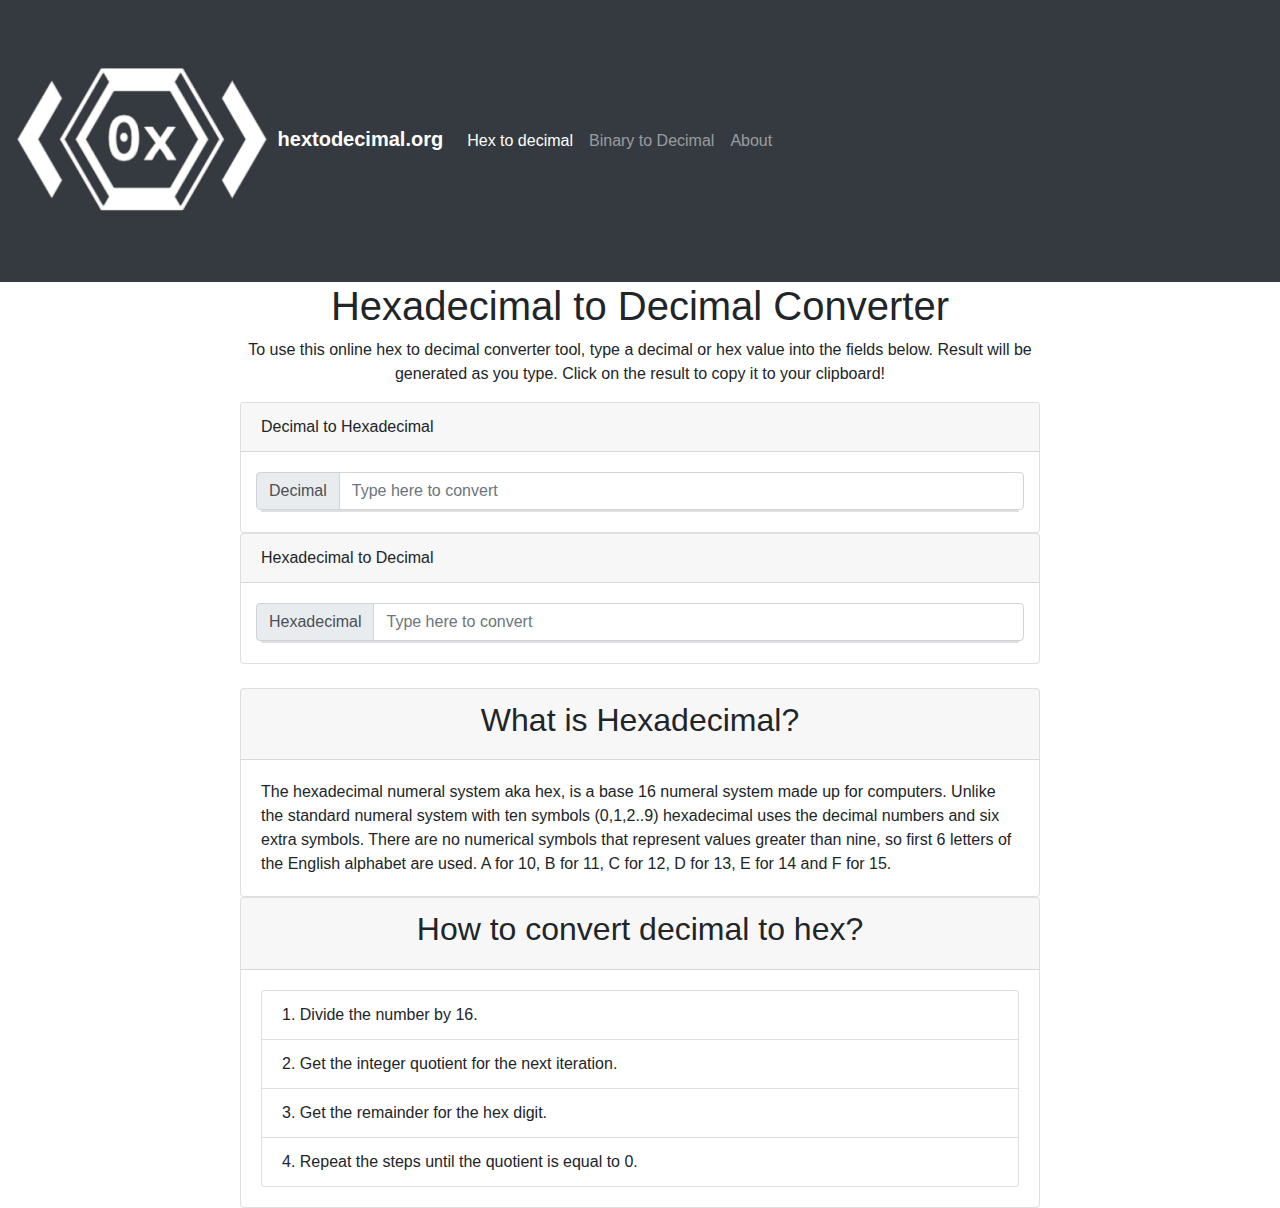
<file: index.html>
<!DOCTYPE html>
<html lang="en">
<head>
    <title>Hexadecimal to Decimal Converter</title>

    <link rel="icon" href="icon.ico">

    <script src="index.js"></script>
    <link rel="stylesheet" href="styles.css">
    <link rel="stylesheet" href="https://stackpath.bootstrapcdn.com/bootstrap/4.4.1/css/bootstrap.min.css" integrity="sha384-Vkoo8x4CGsO3+Hhxv8T/Q5PaXtkKtu6ug5TOeNV6gBiFeWPGFN9MuhOf23Q9Ifjh" crossorigin="anonymous">
    
    <nav id="top-nav" class="navbar navbar-expand-lg navbar-dark bg-dark">
      <a class="navbar-brand" href="#"> <img id="icon-img" src="icon.ico" alt=""> <b>hextodecimal.org</b> </a>
      <button class="navbar-toggler" type="button" data-toggle="collapse" data-target="#navbarNavAltMarkup" aria-controls="navbarNavAltMarkup" aria-expanded="false" aria-label="Toggle navigation">
        <span class="navbar-toggler-icon"></span>
      </button>

      <div class="collapse navbar-collapse" id="navbarNavAltMarkup">
        <div class="navbar-nav">
          <a class="nav-item nav-link active" href="#">Hex to decimal<span class="sr-only">(current)</span></a>
          <a class="nav-item nav-link" href="binary.html">Binary to Decimal</a>
          <a class="nav-item nav-link" href="about.html">About</a>
        </div>
      </div>
    </nav>

    <script async src="https://www.googletagmanager.com/gtag/js?id=G-MXPGJ5VYGX"></script>
    <script>
        window.dataLayer = window.dataLayer || [];
        function gtag(){dataLayer.push(arguments);}
        gtag('js', new Date());
        gtag('config', 'G-MXPGJ5VYGX');
    </script>

    <script data-ad-client="ca-pub-9589716148066137" async src="https://pagead2.googlesyndication.com/pagead/js/adsbygoogle.js"></script>

</head>
<body>

<div id="main-div">
    <h1 style="text-align: center;">Hexadecimal to Decimal Converter</h1>
    <p style="text-align: center;">To use this online hex to decimal converter tool, type a decimal or hex value into the fields below. Result will be generated as you type. Click on the result to copy it to your clipboard!</p>
    
    <div class="card big-card">
        <div class="card-header">Decimal to Hexadecimal</div>
        <div class="card-body">
            <div class="form-row align-items-center">
                <div class="input-group">
                    <div class="input-group-prepend">
                        <span class="input-group-text">Decimal</span>
                    </div>
                    <input id="dec" type="text" aria-label="Decimal" class="form-control"
                        oninput="convert_dec_to_hex(document.getElementById('dec').value)"
                        onclick="convert_dec_to_hex(document.getElementById('dec').value)"
                        placeholder="Type here to convert">
                </div>
            </div>

            <div class="results-div">
                <div class="card">
                    <div class="popup" onclick="copy_to_clipboard('hex')">
                        <span id="result-hex"></span>
                        <span class="popuptext" id="pop-hex">Copied to clipboard</span>
                    </div>
                </div>
            </div>
        </div>
    </div>

    <div class="card big-card">
        <div class="card-header">Hexadecimal to Decimal</div>

        <div class="card-body">
            <div class="form-row align-items-center">
                <div class="input-group">

                    <div class="input-group-prepend">
                        <span class="input-group-text">Hexadecimal</span>
                    </div>

                <input id="hex" type="text" aria-label="Hex" class="form-control"
                    oninput="convert_hex_to_dec(document.getElementById('hex').value)"
                    onclick="convert_hex_to_dec(document.getElementById('hex').value)"
                    placeholder="Type here to convert">
                </div>
            </div>

            <div class="results-div">
                <div class="card">
                    <div class="popup" onclick="copy_to_clipboard('dec')">
                        
                        <span id="result-dec"></span>
                        <span class="popuptext" id="pop-dec">Copied to clipboard</span>
                    </div>
                </div>
            </div>

        </div>
    </div>

    <br>


    <div class="card big-card">
        <div class="card-header"><h2 style="text-align: center;">What is Hexadecimal?</h2></div>
        <div class="card-body">
            The hexadecimal numeral system aka hex, is a base 16 numeral system made up for computers. Unlike the standard numeral system with ten symbols (0,1,2..9) hexadecimal uses the decimal numbers and six extra symbols. There are no numerical symbols that represent values greater than nine, so first 6 letters of the English alphabet are used. A for 10, B for 11, C for 12, D for 13, E for 14 and F for 15.
        </div>
    </div>

    <div class="card big-card">
        <div class="card-header"><h2 style="text-align: center;">How to convert decimal to hex?</h2></div>
        <div class="card-body">

            <ul class="list-group">
                <li class="list-group-item">1. Divide the number by 16.</li>
                <li class="list-group-item">2. Get the integer quotient for the next iteration.</li>
                <li class="list-group-item">3. Get the remainder for the hex digit.</li>
                <li class="list-group-item">4. Repeat the steps until the quotient is equal to 0.</li>
            </ul>

        </div>
    </div>
</div>

<script src="https://code.jquery.com/jquery-3.4.1.slim.min.js" integrity="sha384-J6qa4849blE2+poT4WnyKhv5vZF5SrPo0iEjwBvKU7imGFAV0wwj1yYfoRSJoZ+n" crossorigin="anonymous"></script>
<script src="https://cdn.jsdelivr.net/npm/popper.js@1.16.0/dist/umd/popper.min.js" integrity="sha384-Q6E9RHvbIyZFJoft+2mJbHaEWldlvI9IOYy5n3zV9zzTtmI3UksdQRVvoxMfooAo" crossorigin="anonymous"></script>
<script src="https://stackpath.bootstrapcdn.com/bootstrap/4.4.1/js/bootstrap.min.js" integrity="sha384-wfSDF2E50Y2D1uUdj0O3uMBJnjuUD4Ih7YwaYd1iqfktj0Uod8GCExl3Og8ifwB6" crossorigin="anonymous"></script>

</body>

</html>
</file>
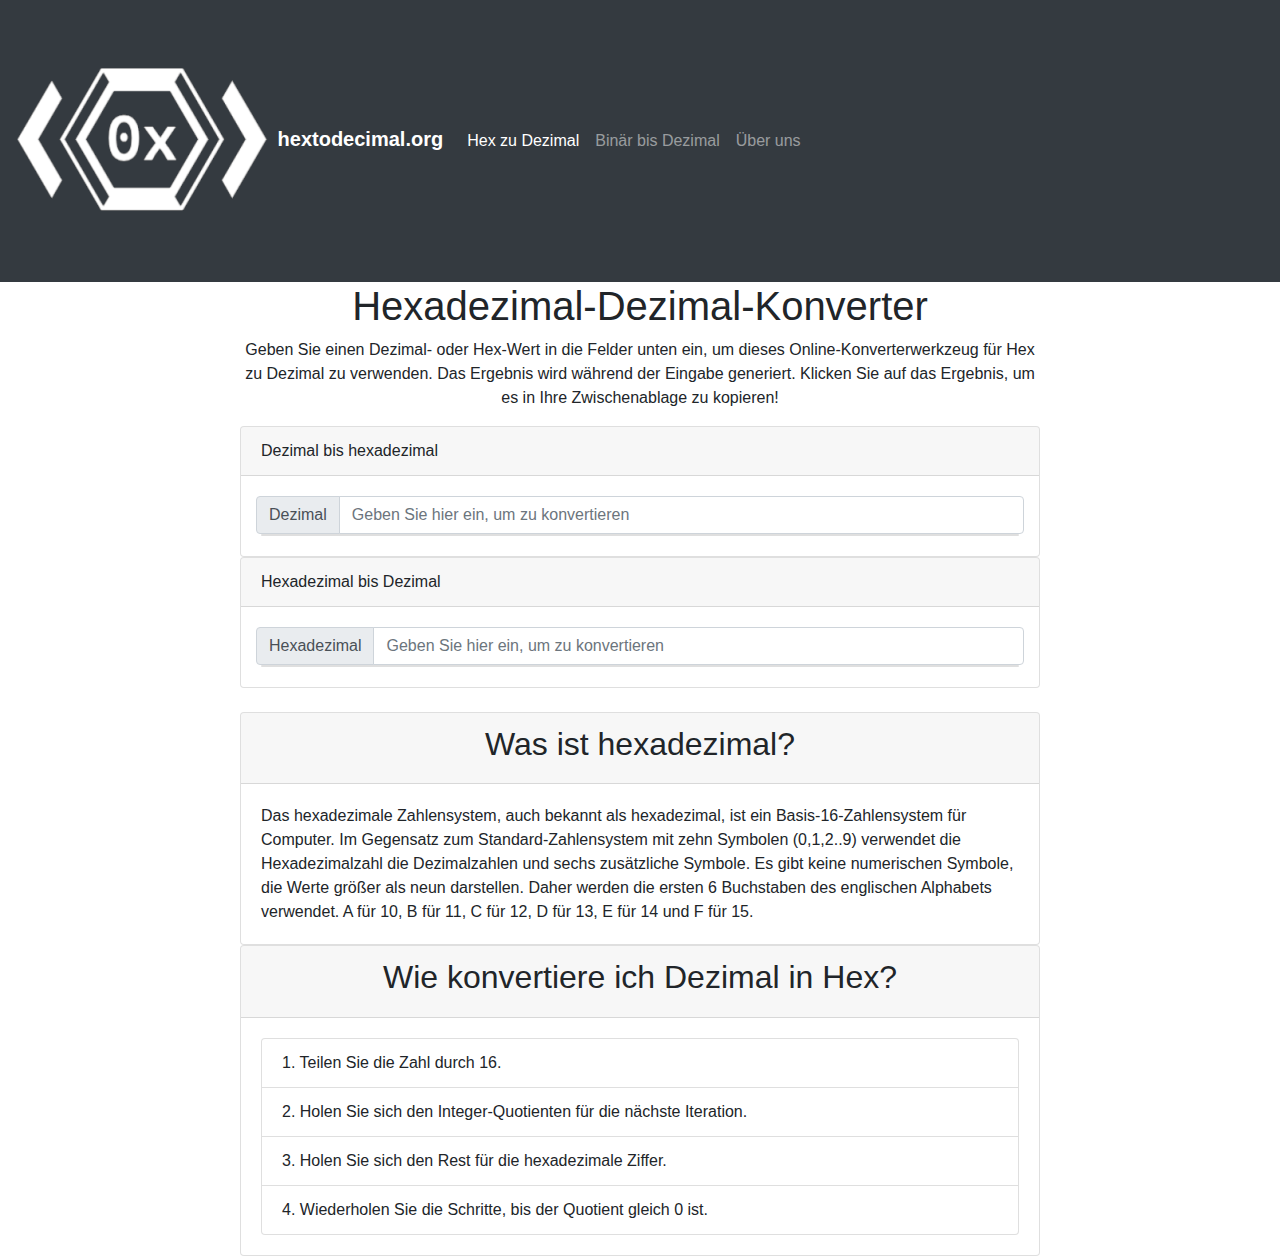
<file: de/index.html>
<!DOCTYPE html>
<html lang="de">
<head>
    <title>Hexadezimal-Dezimal-Konverter</title>

    <link rel="icon" href="../icon.ico">
    <meta name="viewport" content="width=device-width, initial-scale=1.0">

    <script src="../index.js"></script>
    <link rel="stylesheet" href="../styles.css">
    <link rel="stylesheet" href="https://stackpath.bootstrapcdn.com/bootstrap/4.4.1/css/bootstrap.min.css" integrity="sha384-Vkoo8x4CGsO3+Hhxv8T/Q5PaXtkKtu6ug5TOeNV6gBiFeWPGFN9MuhOf23Q9Ifjh" crossorigin="anonymous">
    
    <nav id="top-nav" class="navbar navbar-expand-lg navbar-dark bg-dark">
      <a class="navbar-brand" href="#"> <img id="icon-img" src="../icon.ico" alt=""> <b>hextodecimal.org</b> </a>
      <button class="navbar-toggler" type="button" data-toggle="collapse" data-target="#navbarNavAltMarkup" aria-controls="navbarNavAltMarkup" aria-expanded="false" aria-label="Toggle navigation">
        <span class="navbar-toggler-icon"></span>
      </button>

      <div class="collapse navbar-collapse" id="navbarNavAltMarkup">
        <div class="navbar-nav">
          <a class="nav-item nav-link active" href="#">Hex zu Dezimal</a>
          <a class="nav-item nav-link" href="../binary.html">Binär bis Dezimal</a>
          <a class="nav-item nav-link" href="../about.html">Über uns</a>
        </div>
      </div>
    </nav>

    <script async src="https://www.googletagmanager.com/gtag/js?id=G-MXPGJ5VYGX"></script>
    <script>
        window.dataLayer = window.dataLayer || [];
        function gtag(){dataLayer.push(arguments);}
        gtag('js', new Date());
        gtag('config', 'G-MXPGJ5VYGX');
    </script>

    <link rel="alternate" hreflang="tr" href="https://www.hextodecimal.org/tr/hex.html" />
    <link rel="alternate" hreflang="en" href="https://www.hextodecimal.org/index.html" />
    <link rel="alternate" hreflang="hi" href="https://www.hextodecimal.org/hi/hex.html" />

    <script data-ad-client="ca-pub-9589716148066137" async src="https://pagead2.googlesyndication.com/pagead/js/adsbygoogle.js"></script>

</head>
<body>

<div id="main-div">
    <h1 style="text-align: center;">Hexadezimal-Dezimal-Konverter</h1>
    <p style="text-align: center;">Geben Sie einen Dezimal- oder Hex-Wert in die Felder unten ein, um dieses Online-Konverterwerkzeug für Hex zu Dezimal zu verwenden. Das Ergebnis wird während der Eingabe generiert. Klicken Sie auf das Ergebnis, um es in Ihre Zwischenablage zu kopieren!</p>
    
    <div class="card big-card">
        <div class="card-header">Dezimal bis hexadezimal</div>
        <div class="card-body">
            <div class="form-row align-items-center">
                <div class="input-group">
                    <div class="input-group-prepend">
                        <span class="input-group-text">Dezimal</span>
                    </div>
                    <input id="dec" type="text" aria-label="Decimal" class="form-control"
                        oninput="convert_dec_to_hex(document.getElementById('dec').value)"
                        onclick="convert_dec_to_hex(document.getElementById('dec').value)"
                        placeholder="Geben Sie hier ein, um zu konvertieren">
                </div>
            </div>

            <div class="results-div">
                <div class="card">
                    <div class="popup" onclick="copy_to_clipboard('hex')">
                        <span id="result-hex"></span>
                        <span class="popuptext" id="pop-hex">In die Zwischenablage kopiert!</span>
                    </div>
                </div>
            </div>
        </div>
    </div>

    <div class="card big-card">
        <div class="card-header">Hexadezimal bis Dezimal</div>

        <div class="card-body">
            <div class="form-row align-items-center">
                <div class="input-group">

                    <div class="input-group-prepend">
                        <span class="input-group-text">Hexadezimal</span>
                    </div>

                <input id="hex" type="text" aria-label="Hex" class="form-control"
                    oninput="convert_hex_to_dec(document.getElementById('hex').value)"
                    onclick="convert_hex_to_dec(document.getElementById('hex').value)"
                    placeholder="Geben Sie hier ein, um zu konvertieren">
                </div>
            </div>

            <div class="results-div">
                <div class="card">
                    <div class="popup" onclick="copy_to_clipboard('dec')">
                        
                        <span id="result-dec"></span>
                        <span class="popuptext" id="pop-dec">In die Zwischenablage kopiert</span>
                    </div>
                </div>
            </div>

        </div>
    </div>

    <br>


    <div class="card big-card">
        <div class="card-header"><h2 style="text-align: center;">Was ist hexadezimal?</h2></div>
        <div class="card-body">
            Das hexadezimale Zahlensystem, auch bekannt als hexadezimal, ist ein Basis-16-Zahlensystem für Computer. Im Gegensatz zum Standard-Zahlensystem mit zehn Symbolen (0,1,2..9) verwendet die Hexadezimalzahl die Dezimalzahlen und sechs zusätzliche Symbole. Es gibt keine numerischen Symbole, die Werte größer als neun darstellen. Daher werden die ersten 6 Buchstaben des englischen Alphabets verwendet. A für 10, B für 11, C für 12, D für 13, E für 14 und F für 15.        </div>
    </div>

    <div class="card big-card">
        <div class="card-header"><h2 style="text-align: center;">Wie konvertiere ich Dezimal in Hex?</h2></div>
        <div class="card-body">

            <ul class="list-group">
                <li class="list-group-item">1. Teilen Sie die Zahl durch 16.</li>
                <li class="list-group-item">2. Holen Sie sich den Integer-Quotienten für die nächste Iteration.</li>
                <li class="list-group-item">3. Holen Sie sich den Rest für die hexadezimale Ziffer.</li>
                <li class="list-group-item">4. Wiederholen Sie die Schritte, bis der Quotient gleich 0 ist.</li>
            </ul>

        </div>
    </div>
</div>

<script src="https://code.jquery.com/jquery-3.4.1.slim.min.js" integrity="sha384-J6qa4849blE2+poT4WnyKhv5vZF5SrPo0iEjwBvKU7imGFAV0wwj1yYfoRSJoZ+n" crossorigin="anonymous"></script>
<script src="https://cdn.jsdelivr.net/npm/popper.js@1.16.0/dist/umd/popper.min.js" integrity="sha384-Q6E9RHvbIyZFJoft+2mJbHaEWldlvI9IOYy5n3zV9zzTtmI3UksdQRVvoxMfooAo" crossorigin="anonymous"></script>
<script src="https://stackpath.bootstrapcdn.com/bootstrap/4.4.1/js/bootstrap.min.js" integrity="sha384-wfSDF2E50Y2D1uUdj0O3uMBJnjuUD4Ih7YwaYd1iqfktj0Uod8GCExl3Og8ifwB6" crossorigin="anonymous"></script>

</body>

</html>
</file>
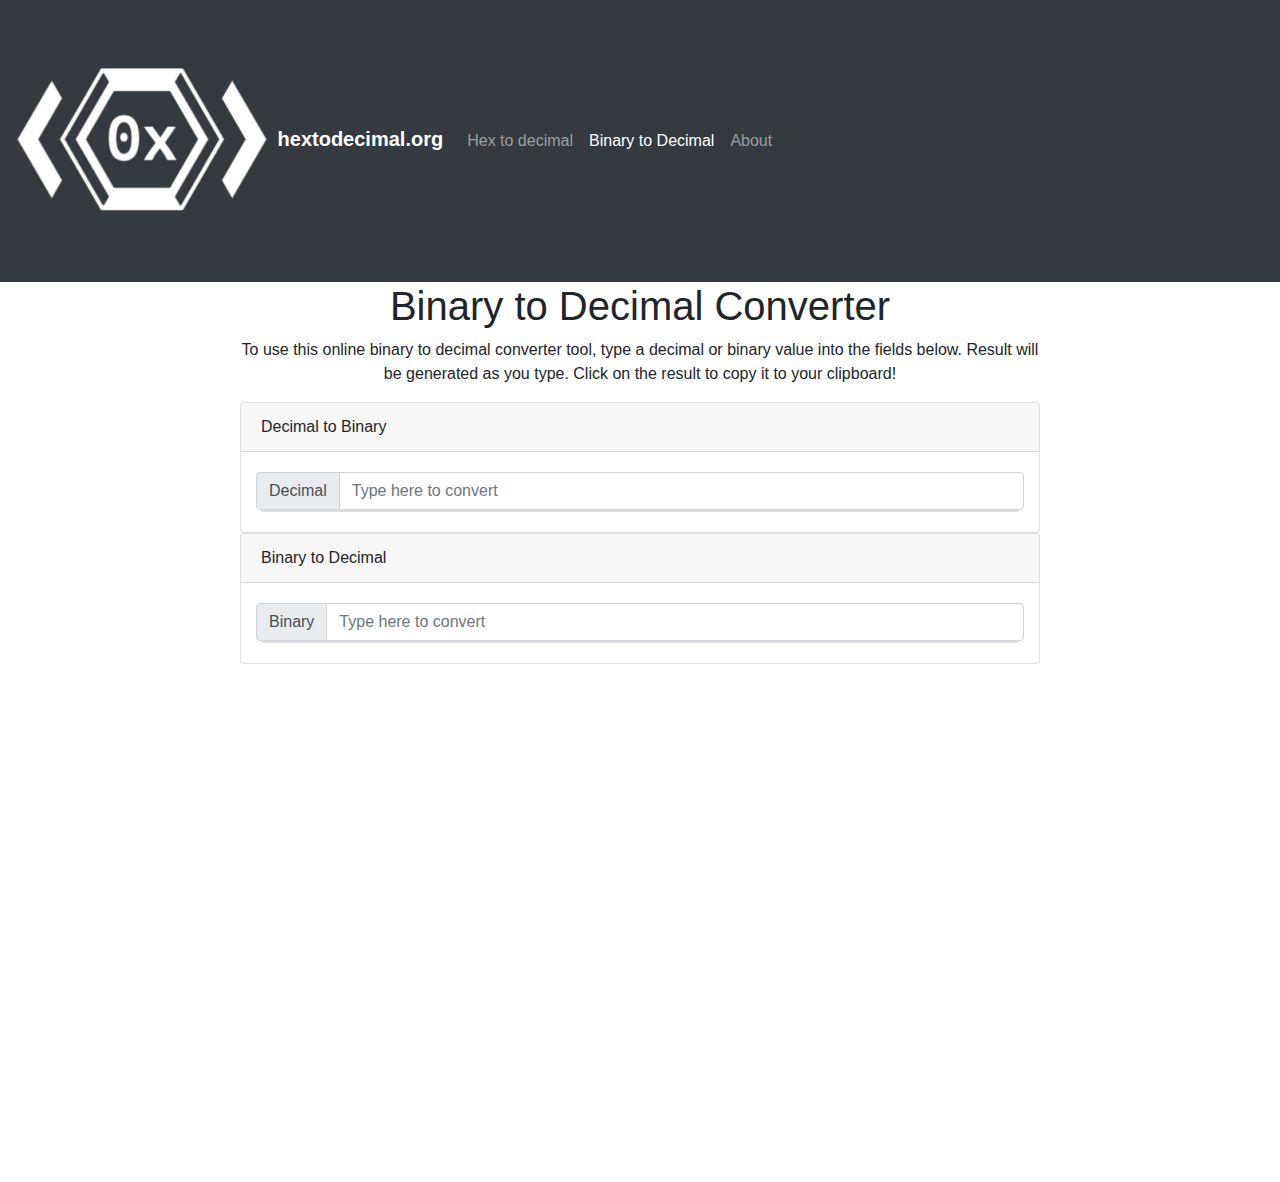
<file: binary.html>
<!DOCTYPE html>
<html lang="en">
<head>
    <title>Hexadecimal to Decimal Converter</title>

    <link rel="icon" href="icon.ico">

    <script src="index.js"></script>
    <link rel="stylesheet" href="styles.css">
    <link rel="stylesheet" href="https://stackpath.bootstrapcdn.com/bootstrap/4.4.1/css/bootstrap.min.css" integrity="sha384-Vkoo8x4CGsO3+Hhxv8T/Q5PaXtkKtu6ug5TOeNV6gBiFeWPGFN9MuhOf23Q9Ifjh" crossorigin="anonymous">
    
    <nav id="top-nav" class="navbar navbar-expand-lg navbar-dark bg-dark">
      <a class="navbar-brand" href="#"> <img id="icon-img" src="icon.ico" alt=""> <b>hextodecimal.org</b> </a>
      <button class="navbar-toggler" type="button" data-toggle="collapse" data-target="#navbarNavAltMarkup" aria-controls="navbarNavAltMarkup" aria-expanded="false" aria-label="Toggle navigation">
        <span class="navbar-toggler-icon"></span>
      </button>

      <div class="collapse navbar-collapse" id="navbarNavAltMarkup">
        <div class="navbar-nav">
          <a class="nav-item nav-link" href="index.html">Hex to decimal</a>
          <a class="nav-item nav-link active" href="#">Binary to Decimal</a>
          <a class="nav-item nav-link" href="about.html">About</a>

        </div>
      </div>
    </nav>

    <script async src="https://www.googletagmanager.com/gtag/js?id=G-MXPGJ5VYGX"></script>
    <script>
        window.dataLayer = window.dataLayer || [];
        function gtag(){dataLayer.push(arguments);}
        gtag('js', new Date());
        gtag('config', 'G-MXPGJ5VYGX');
    </script>

    <script data-ad-client="ca-pub-9589716148066137" async src="https://pagead2.googlesyndication.com/pagead/js/adsbygoogle.js"></script>

</head>
<body>

<div id="main-div">
    <h1 style="text-align: center;">Binary to Decimal Converter</h1>
    <p style="text-align: center;">To use this online binary to decimal converter tool, type a decimal or binary value into the fields below. Result will be generated as you type. Click on the result to copy it to your clipboard!</p>
    <div class="card big-card">
        <div class="card-header">Decimal to Binary</div>

        <div class="card-body">
            <div class="form-row align-items-center">
                <div class="input-group">
                    <div class="input-group-prepend">
                        <span class="input-group-text">Decimal</span>
                    </div>
                    <input id="dec" type="text" aria-label="Decimal" class="form-control"
                        oninput=""
                        onclick=""
                        placeholder="Type here to convert">
                </div>
            </div>

            <div class="results-div">
                <div class="card">
                    <div class="popup" onclick="copy_to_clipboard('hex')">
                        <span id="result-hex"></span>
                        <span class="popuptext" id="pop-hex">Copied to clipboard</span>
                    </div>
                </div>
            </div>
        </div>
    </div>

    <div class="card big-card">
        <div class="card-header">Binary to Decimal</div>

        <div class="card-body">
            <div class="form-row align-items-center">
                <div class="input-group">

                    <div class="input-group-prepend">
                        <span class="input-group-text">Binary</span>
                    </div>

                <input id="hex" type="text" aria-label="Hex" class="form-control"
                    oninput=""
                    onclick=""
                    placeholder="Type here to convert">
                </div>
            </div>

            <div class="results-div">
                <div class="card">
                    <div class="popup" onclick="copy_to_clipboard('dec')">
                        
                        <span id="result-dec"></span>
                        <span class="popuptext" id="pop-dec">Copied to clipboard</span>
                    </div>
                </div>
            </div>

        </div>
    </div>
</div>


<script src="https://code.jquery.com/jquery-3.4.1.slim.min.js" integrity="sha384-J6qa4849blE2+poT4WnyKhv5vZF5SrPo0iEjwBvKU7imGFAV0wwj1yYfoRSJoZ+n" crossorigin="anonymous"></script>
<script src="https://cdn.jsdelivr.net/npm/popper.js@1.16.0/dist/umd/popper.min.js" integrity="sha384-Q6E9RHvbIyZFJoft+2mJbHaEWldlvI9IOYy5n3zV9zzTtmI3UksdQRVvoxMfooAo" crossorigin="anonymous"></script>
<script src="https://stackpath.bootstrapcdn.com/bootstrap/4.4.1/js/bootstrap.min.js" integrity="sha384-wfSDF2E50Y2D1uUdj0O3uMBJnjuUD4Ih7YwaYd1iqfktj0Uod8GCExl3Og8ifwB6" crossorigin="anonymous"></script>

</body>

</html>
</file>
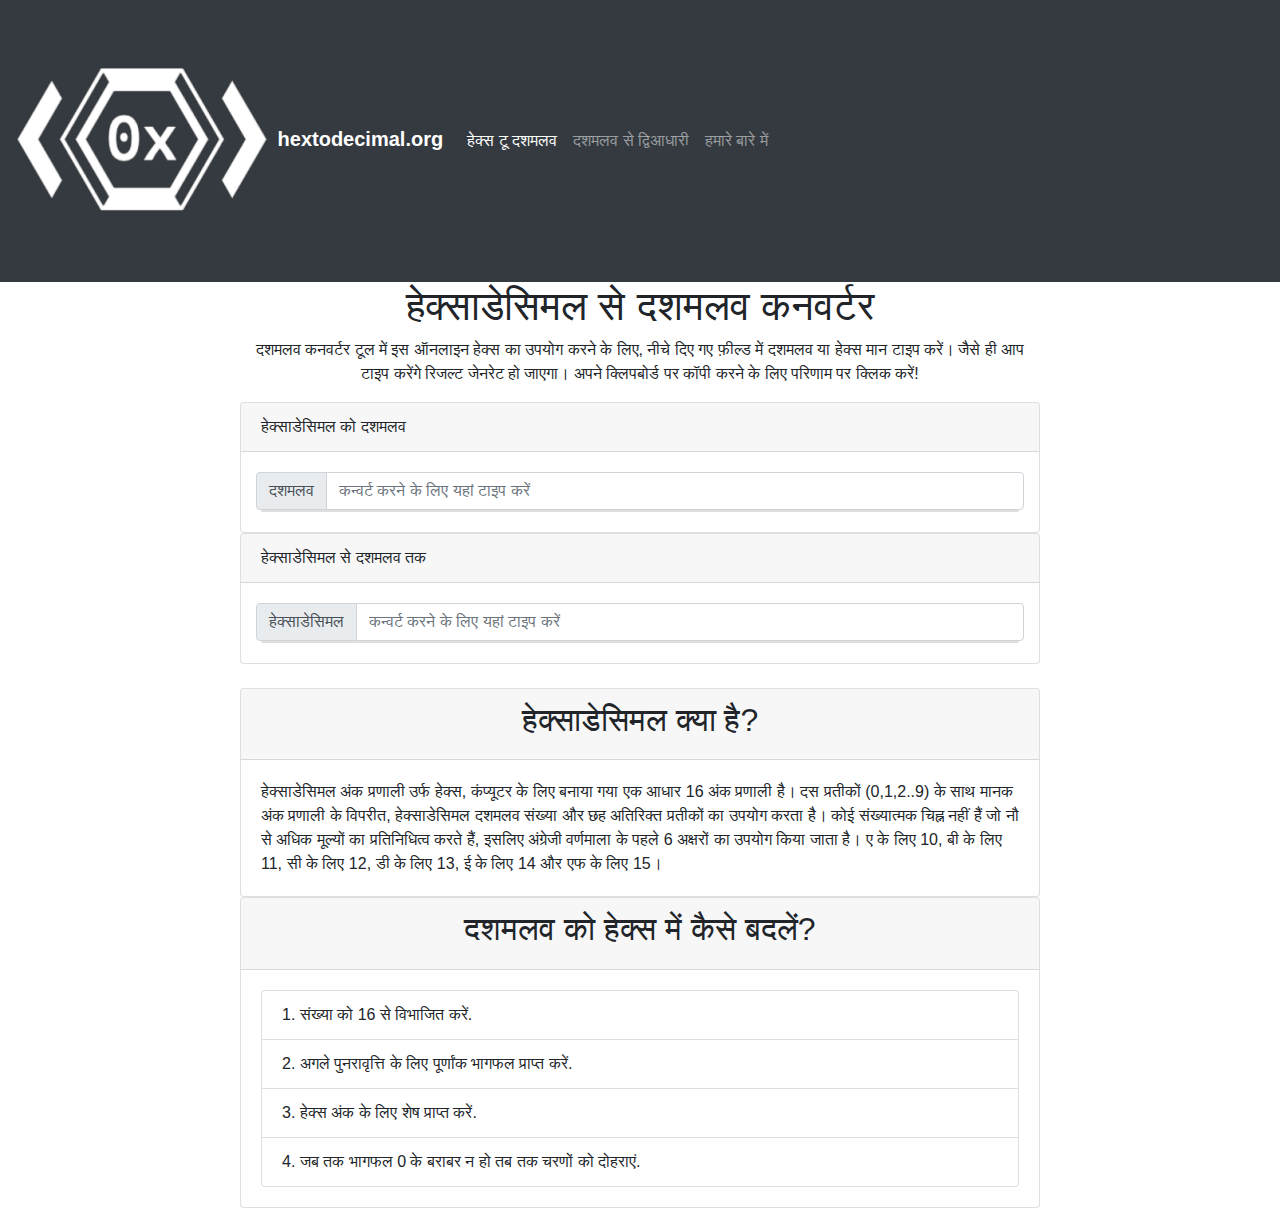
<file: hi/hex.html>
<!DOCTYPE html>
<html lang="en">
<head>
    <title>हेक्साडेसिमल से दशमलव कनवर्टर</title>

    <link rel="icon" href="../icon.ico">
    <meta name="viewport" content="width=device-width, initial-scale=1.0">

    <script src="../index.js"></script>
    <link rel="stylesheet" href="../styles.css">
    <link rel="stylesheet" href="https://stackpath.bootstrapcdn.com/bootstrap/4.4.1/css/bootstrap.min.css" integrity="sha384-Vkoo8x4CGsO3+Hhxv8T/Q5PaXtkKtu6ug5TOeNV6gBiFeWPGFN9MuhOf23Q9Ifjh" crossorigin="anonymous">
    
    <nav id="top-nav" class="navbar navbar-expand-lg navbar-dark bg-dark">
      <a class="navbar-brand" href="#"> <img id="icon-img" src="../icon.ico" alt=""> <b>hextodecimal.org</b> </a>
      <button class="navbar-toggler" type="button" data-toggle="collapse" data-target="#navbarNavAltMarkup" aria-controls="navbarNavAltMarkup" aria-expanded="false" aria-label="Toggle navigation">
        <span class="navbar-toggler-icon"></span>
      </button>

      <div class="collapse navbar-collapse" id="navbarNavAltMarkup">
        <div class="navbar-nav">
          <a class="nav-item nav-link active" href="#">हेक्स टू दशमलव<span class="sr-only">(current)</span></a>
          <a class="nav-item nav-link" href="../binary.html">दशमलव से द्विआधारी</a>
          <a class="nav-item nav-link" href="../about.html">हमारे बारे में</a>
        </div>
      </div>
    </nav>

    <script async src="https://www.googletagmanager.com/gtag/js?id=G-MXPGJ5VYGX"></script>
    <script>
        window.dataLayer = window.dataLayer || [];
        function gtag(){dataLayer.push(arguments);}
        gtag('js', new Date());
        gtag('config', 'G-MXPGJ5VYGX');
    </script>

    <link rel="alternate" hreflang="tr" href="https://www.hextodecimal.org/tr/hex.html" />
    <link rel="alternate" hreflang="en" href="https://www.hextodecimal.org/index.html" />
    <link rel="alternate" hreflang="de" href="https://www.hextodecimal.org/de/hex.html" />

    <script data-ad-client="ca-pub-9589716148066137" async src="https://pagead2.googlesyndication.com/pagead/js/adsbygoogle.js"></script>

</head>
<body>

<div id="main-div">
    <h1 style="text-align: center;">हेक्साडेसिमल से दशमलव कनवर्टर</h1>
    <p style="text-align: center;">दशमलव कनवर्टर टूल में इस ऑनलाइन हेक्स का उपयोग करने के लिए, नीचे दिए गए फ़ील्ड में दशमलव या हेक्स मान टाइप करें। जैसे ही आप टाइप करेंगे रिजल्ट जेनरेट हो जाएगा। अपने क्लिपबोर्ड पर कॉपी करने के लिए परिणाम पर क्लिक करें!</p>
    
    <div class="card big-card">
        <div class="card-header">हेक्साडेसिमल को दशमलव</div>
        <div class="card-body">
            <div class="form-row align-items-center">
                <div class="input-group">
                    <div class="input-group-prepend">
                        <span class="input-group-text">दशमलव</span>
                    </div>
                    <input id="dec" type="text" aria-label="Decimal" class="form-control"
                        oninput="convert_dec_to_hex(document.getElementById('dec').value)"
                        onclick="convert_dec_to_hex(document.getElementById('dec').value)"
                        placeholder="कन्वर्ट करने के लिए यहां टाइप करें">
                </div>
            </div>

            <div class="results-div">
                <div class="card">
                    <div class="popup" onclick="copy_to_clipboard('hex')">
                        <span id="result-hex"></span>
                        <span class="popuptext" id="pop-hex">क्लिपबोर्ड पर नकल</span>
                    </div>
                </div>
            </div>
        </div>
    </div>

    <div class="card big-card">
        <div class="card-header">हेक्साडेसिमल से दशमलव तक</div>

        <div class="card-body">
            <div class="form-row align-items-center">
                <div class="input-group">

                    <div class="input-group-prepend">
                        <span class="input-group-text">हेक्साडेसिमल</span>
                    </div>

                <input id="hex" type="text" aria-label="Hex" class="form-control"
                    oninput="convert_hex_to_dec(document.getElementById('hex').value)"
                    onclick="convert_hex_to_dec(document.getElementById('hex').value)"
                    placeholder="कन्वर्ट करने के लिए यहां टाइप करें">
                </div>
            </div>

            <div class="results-div">
                <div class="card">
                    <div class="popup" onclick="copy_to_clipboard('dec')">
                        
                        <span id="result-dec"></span>
                        <span class="popuptext" id="pop-dec">क्लिपबोर्ड पर नकल</span>
                    </div>
                </div>
            </div>

        </div>
    </div>

    <br>


    <div class="card big-card">
        <div class="card-header"><h2 style="text-align: center;">हेक्साडेसिमल क्या है?</h2></div>
        <div class="card-body">
            हेक्साडेसिमल अंक प्रणाली उर्फ हेक्स, कंप्यूटर के लिए बनाया गया एक आधार 16 अंक प्रणाली है। दस प्रतीकों (0,1,2..9) के साथ मानक अंक प्रणाली के विपरीत, हेक्साडेसिमल दशमलव संख्या और छह अतिरिक्त प्रतीकों का उपयोग करता है। कोई संख्यात्मक चिह्न नहीं हैं जो नौ से अधिक मूल्यों का प्रतिनिधित्व करते हैं, इसलिए अंग्रेजी वर्णमाला के पहले 6 अक्षरों का उपयोग किया जाता है। ए के लिए 10, बी के लिए 11, सी के लिए 12, डी के लिए 13, ई के लिए 14 और एफ के लिए 15।
        </div>
    </div>

    <div class="card big-card">
        <div class="card-header"><h2 style="text-align: center;">दशमलव को हेक्स में कैसे बदलें?</h2></div>
        <div class="card-body">

            <ul class="list-group">
                <li class="list-group-item">1. संख्या को 16 से विभाजित करें.</li>
                <li class="list-group-item">2. अगले पुनरावृत्ति के लिए पूर्णांक भागफल प्राप्त करें.</li>
                <li class="list-group-item">3. हेक्स अंक के लिए शेष प्राप्त करें.</li>
                <li class="list-group-item">4. जब तक भागफल 0 के बराबर न हो तब तक चरणों को दोहराएं.</li>
            </ul>

        </div>
    </div>
</div>

<script src="https://code.jquery.com/jquery-3.4.1.slim.min.js" integrity="sha384-J6qa4849blE2+poT4WnyKhv5vZF5SrPo0iEjwBvKU7imGFAV0wwj1yYfoRSJoZ+n" crossorigin="anonymous"></script>
<script src="https://cdn.jsdelivr.net/npm/popper.js@1.16.0/dist/umd/popper.min.js" integrity="sha384-Q6E9RHvbIyZFJoft+2mJbHaEWldlvI9IOYy5n3zV9zzTtmI3UksdQRVvoxMfooAo" crossorigin="anonymous"></script>
<script src="https://stackpath.bootstrapcdn.com/bootstrap/4.4.1/js/bootstrap.min.js" integrity="sha384-wfSDF2E50Y2D1uUdj0O3uMBJnjuUD4Ih7YwaYd1iqfktj0Uod8GCExl3Og8ifwB6" crossorigin="anonymous"></script>

</body>

</html>
</file>
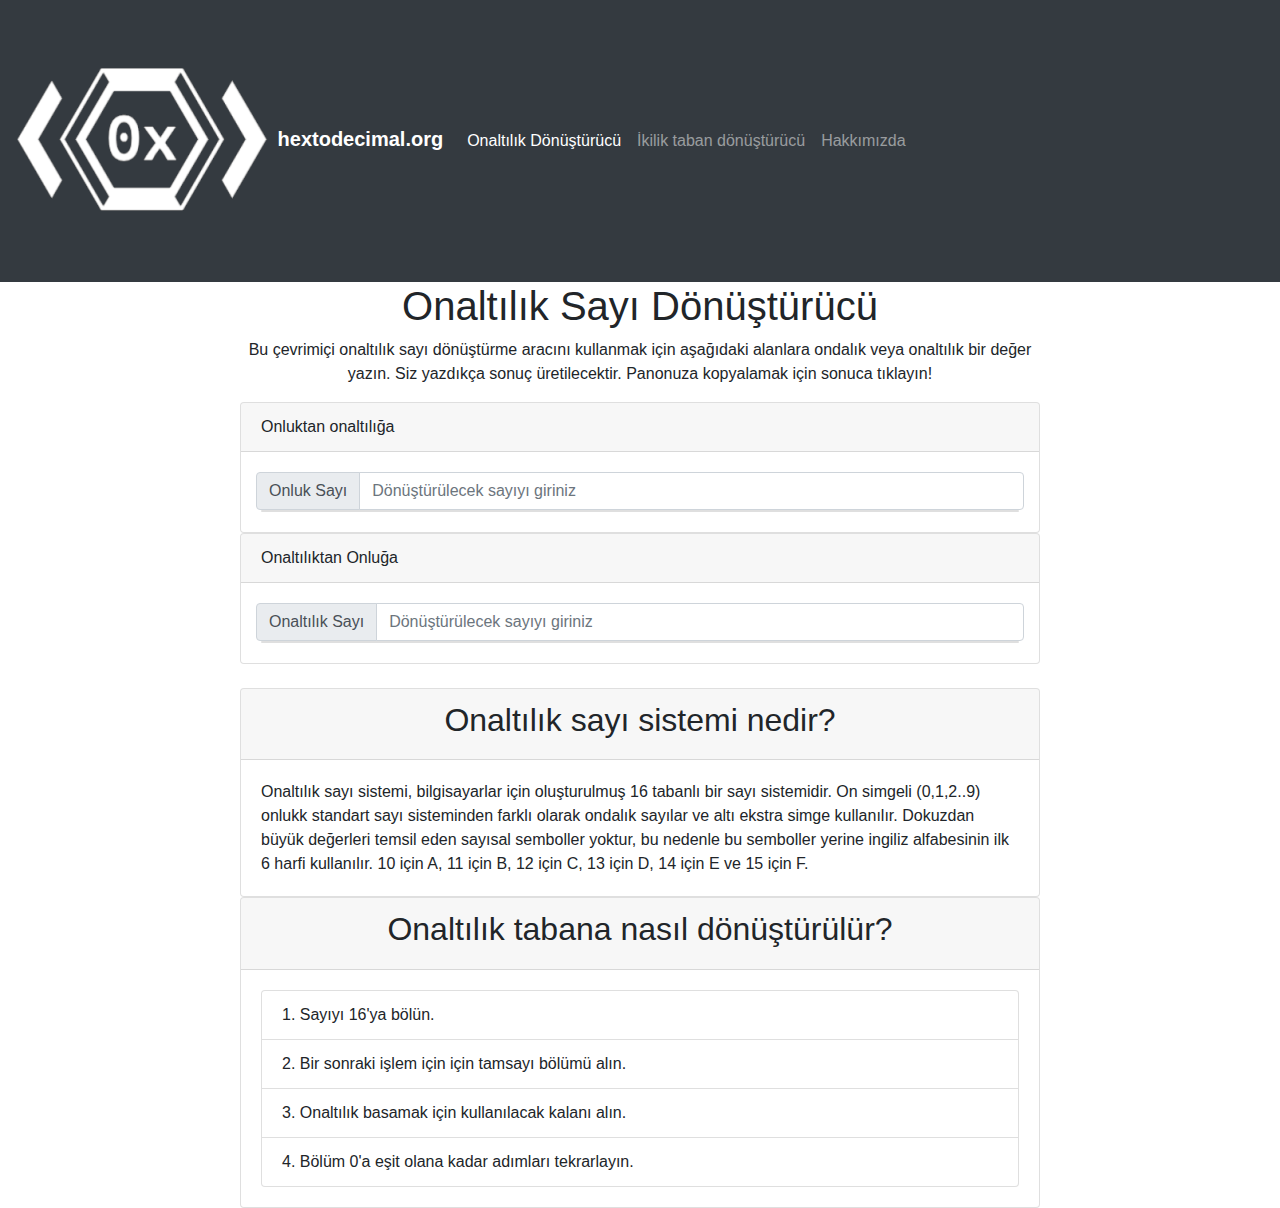
<file: tr/hex.html>
<!DOCTYPE html>
<html lang="tr">
<head>
    <title>Hexadecimal to Decimal Converter</title>

    <link rel="icon" href="../icon.ico">
    <meta name="viewport" content="width=device-width, initial-scale=1.0">

    <script src="../index.js"></script>
    <link rel="stylesheet" href="../styles.css">
    <link rel="stylesheet" href="https://stackpath.bootstrapcdn.com/bootstrap/4.4.1/css/bootstrap.min.css" integrity="sha384-Vkoo8x4CGsO3+Hhxv8T/Q5PaXtkKtu6ug5TOeNV6gBiFeWPGFN9MuhOf23Q9Ifjh" crossorigin="anonymous">
    
    <nav id="top-nav" class="navbar navbar-expand-lg navbar-dark bg-dark">
      <a class="navbar-brand" href="#"> <img id="icon-img" src="../icon.ico" alt=""> <b>hextodecimal.org</b> </a>
      <button class="navbar-toggler" type="button" data-toggle="collapse" data-target="#navbarNavAltMarkup" aria-controls="navbarNavAltMarkup" aria-expanded="false" aria-label="Toggle navigation">
        <span class="navbar-toggler-icon"></span>
      </button>

      <div class="collapse navbar-collapse" id="navbarNavAltMarkup">
        <div class="navbar-nav">
          <a class="nav-item nav-link active" href="#">Onaltılık Dönüştürücü</a>
          <a class="nav-item nav-link" href="../binary.html">İkilik taban dönüştürücü</a>
          <a class="nav-item nav-link" href="../about.html">Hakkımızda</a>
        </div>
      </div>
    </nav>

    <script async src="https://www.googletagmanager.com/gtag/js?id=G-MXPGJ5VYGX"></script>
    <script>
        window.dataLayer = window.dataLayer || [];
        function gtag(){dataLayer.push(arguments);}
        gtag('js', new Date());
        gtag('config', 'G-MXPGJ5VYGX');
    </script>

    
    <link rel="alternate" hreflang="en" href="https://www.hextodecimal.org/index.html" />
    <link rel="alternate" hreflang="hi" href="https://www.hextodecimal.org/hi/hex.html" />
    <link rel="alternate" hreflang="de" href="https://www.hextodecimal.org/de/hex.html" />

    <script data-ad-client="ca-pub-9589716148066137" async src="https://pagead2.googlesyndication.com/pagead/js/adsbygoogle.js"></script>

</head>
<body>

<div id="main-div">
    <h1 style="text-align: center;">Onaltılık Sayı Dönüştürücü</h1>
    <p style="text-align: center;">Bu çevrimiçi onaltılık sayı dönüştürme aracını kullanmak için aşağıdaki alanlara ondalık veya onaltılık bir değer yazın. Siz yazdıkça sonuç üretilecektir. Panonuza kopyalamak için sonuca tıklayın!</p>
    
    <div class="card big-card">
        <div class="card-header">Onluktan onaltılığa</div>
        <div class="card-body">
            <div class="form-row align-items-center">
                <div class="input-group">
                    <div class="input-group-prepend">
                        <span class="input-group-text">Onluk Sayı</span>
                    </div>
                    <input id="dec" type="text" aria-label="Decimal" class="form-control"
                        oninput="convert_dec_to_hex(document.getElementById('dec').value)"
                        onclick="convert_dec_to_hex(document.getElementById('dec').value)"
                        placeholder="Dönüştürülecek sayıyı giriniz">
                </div>
            </div>

            <div class="results-div">
                <div class="card">
                    <div class="popup" onclick="copy_to_clipboard('hex')">
                        <span id="result-hex"></span>
                        <span class="popuptext" id="pop-hex">Panoya Kopyalandı!</span>
                    </div>
                </div>
            </div>
        </div>
    </div>

    <div class="card big-card">
        <div class="card-header">Onaltılıktan Onluğa</div>

        <div class="card-body">
            <div class="form-row align-items-center">
                <div class="input-group">

                    <div class="input-group-prepend">
                        <span class="input-group-text">Onaltılık Sayı</span>
                    </div>

                <input id="hex" type="text" aria-label="Hex" class="form-control"
                    oninput="convert_hex_to_dec(document.getElementById('hex').value)"
                    onclick="convert_hex_to_dec(document.getElementById('hex').value)"
                    placeholder="Dönüştürülecek sayıyı giriniz">
                </div>
            </div>

            <div class="results-div">
                <div class="card">
                    <div class="popup" onclick="copy_to_clipboard('dec')">
                        
                        <span id="result-dec"></span>
                        <span class="popuptext" id="pop-dec">Panoya Kopyalandı!</span>
                    </div>
                </div>
            </div>
        </div>
    </div>

    <br>


    <div class="card big-card">
        <div class="card-header"><h2 style="text-align: center;">Onaltılık sayı sistemi nedir?</h2></div>
        <div class="card-body">
            Onaltılık sayı sistemi, bilgisayarlar için oluşturulmuş 16 tabanlı bir sayı sistemidir. On simgeli (0,1,2..9) onlukk standart sayı sisteminden farklı olarak ondalık sayılar ve altı ekstra simge kullanılır. Dokuzdan büyük değerleri temsil eden sayısal semboller yoktur, bu nedenle bu semboller yerine ingiliz alfabesinin ilk 6 harfi kullanılır. 10 için A, 11 için B, 12 için C, 13 için D, 14 için E ve 15 için F.
        </div>
    </div>

    <div class="card big-card">
        <div class="card-header"><h2 style="text-align: center;">Onaltılık tabana nasıl dönüştürülür?</h2></div>
        <div class="card-body">

            <ul class="list-group">
                <li class="list-group-item">1. Sayıyı 16'ya bölün.</li>
                <li class="list-group-item">2. Bir sonraki işlem için için tamsayı bölümü alın.</li>
                <li class="list-group-item">3. Onaltılık basamak için kullanılacak kalanı alın.</li>
                <li class="list-group-item">4. Bölüm 0'a eşit olana kadar adımları tekrarlayın.</li>
            </ul>

        </div>
    </div>
</div>

<script src="https://code.jquery.com/jquery-3.4.1.slim.min.js" integrity="sha384-J6qa4849blE2+poT4WnyKhv5vZF5SrPo0iEjwBvKU7imGFAV0wwj1yYfoRSJoZ+n" crossorigin="anonymous"></script>
<script src="https://cdn.jsdelivr.net/npm/popper.js@1.16.0/dist/umd/popper.min.js" integrity="sha384-Q6E9RHvbIyZFJoft+2mJbHaEWldlvI9IOYy5n3zV9zzTtmI3UksdQRVvoxMfooAo" crossorigin="anonymous"></script>
<script src="https://stackpath.bootstrapcdn.com/bootstrap/4.4.1/js/bootstrap.min.js" integrity="sha384-wfSDF2E50Y2D1uUdj0O3uMBJnjuUD4Ih7YwaYd1iqfktj0Uod8GCExl3Og8ifwB6" crossorigin="anonymous"></script>

</body>

</html>
</file>
<file: styles.css>
html,body{
    width: 100%;
    height: 100%;
    margin: auto;
}


#main-div{
    width: 100%;
    height: 100%;
    margin: auto;
    max-width: 800px;
}

.results-div{
    width: 100%;
    height: 100%;
    margin: 0;
    padding: 0;
    position: relative;
    text-align: center;
}

#result-dec,#result-hex{
    width: 100%;
    height: 100%;
    margin: 0;
    padding: 0;
    font-size: 80px;
}

.popup {
    position: relative;
    display: inline-block;
    cursor: pointer;
    -webkit-user-select: none;
    -moz-user-select: none;
    -ms-user-select: none;
    user-select: none;
  }
  
  /* The actual popup */
  .popup .popuptext {
    visibility: hidden;
    width: 160px;
    background-color: #555;
    color: #fff;
    text-align: center;
    border-radius: 6px;
    padding: 8px 0;
    position: absolute;
    z-index: 1;
    bottom: 80%;
    left: 50%;
    margin-left: -80px;
  }
  
  /* Popup arrow */
  .popup .popuptext::after {
    content: "";
    position: absolute;
    top: 100%;
    left: 50%;
    margin-left: -5px;
    border-width: 5px;
    border-style: solid;
    border-color: #555 transparent transparent transparent;
  }
  
  /* Toggle this class - hide and show the popup */
  .popup .show {
    visibility: visible;
    -webkit-animation: fadeIn 1s;
    animation: fadeIn 1s;
  }
  
  /* Add animation (fade in the popup) */
  @-webkit-keyframes fadeIn {
    from {opacity: 0;} 
    to {opacity: 1;}
  }
  
  @keyframes fadeIn {
    from {opacity: 0;}
    to {opacity:1 ;}
  }
</file>
